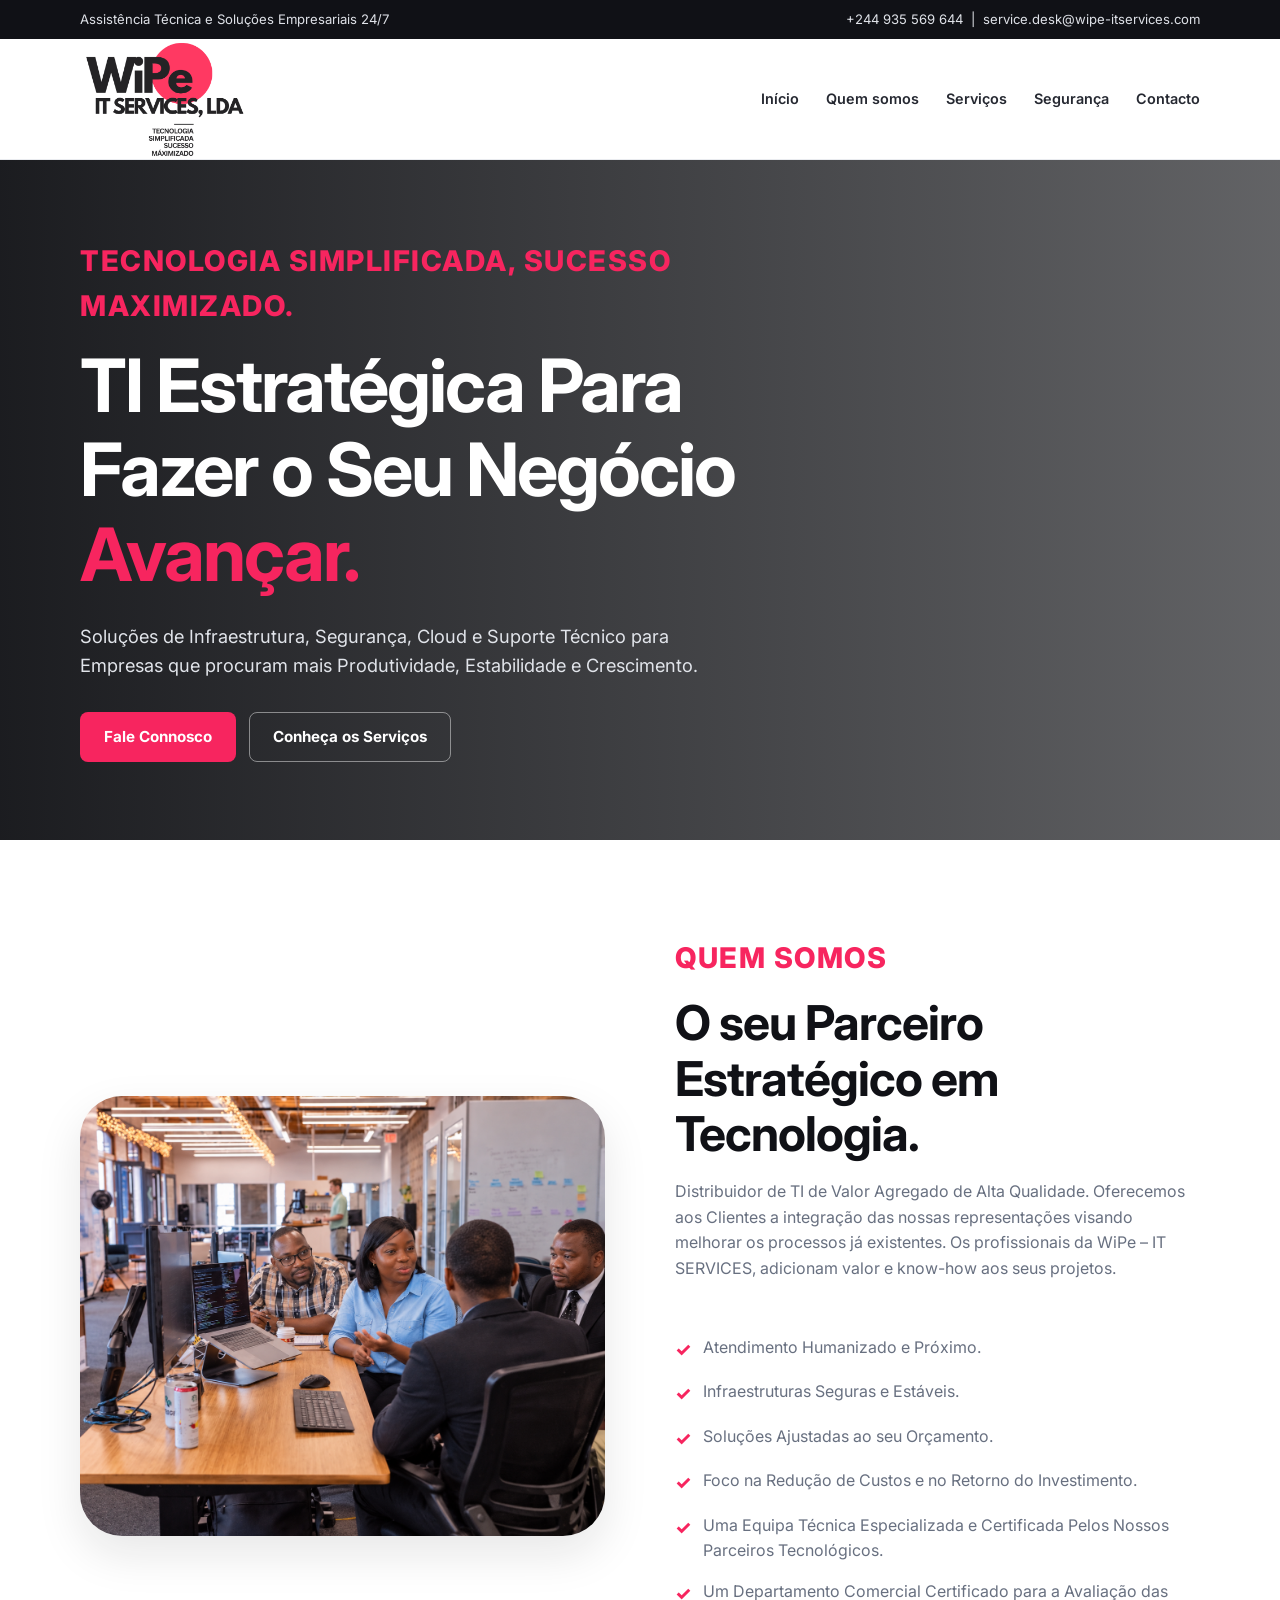
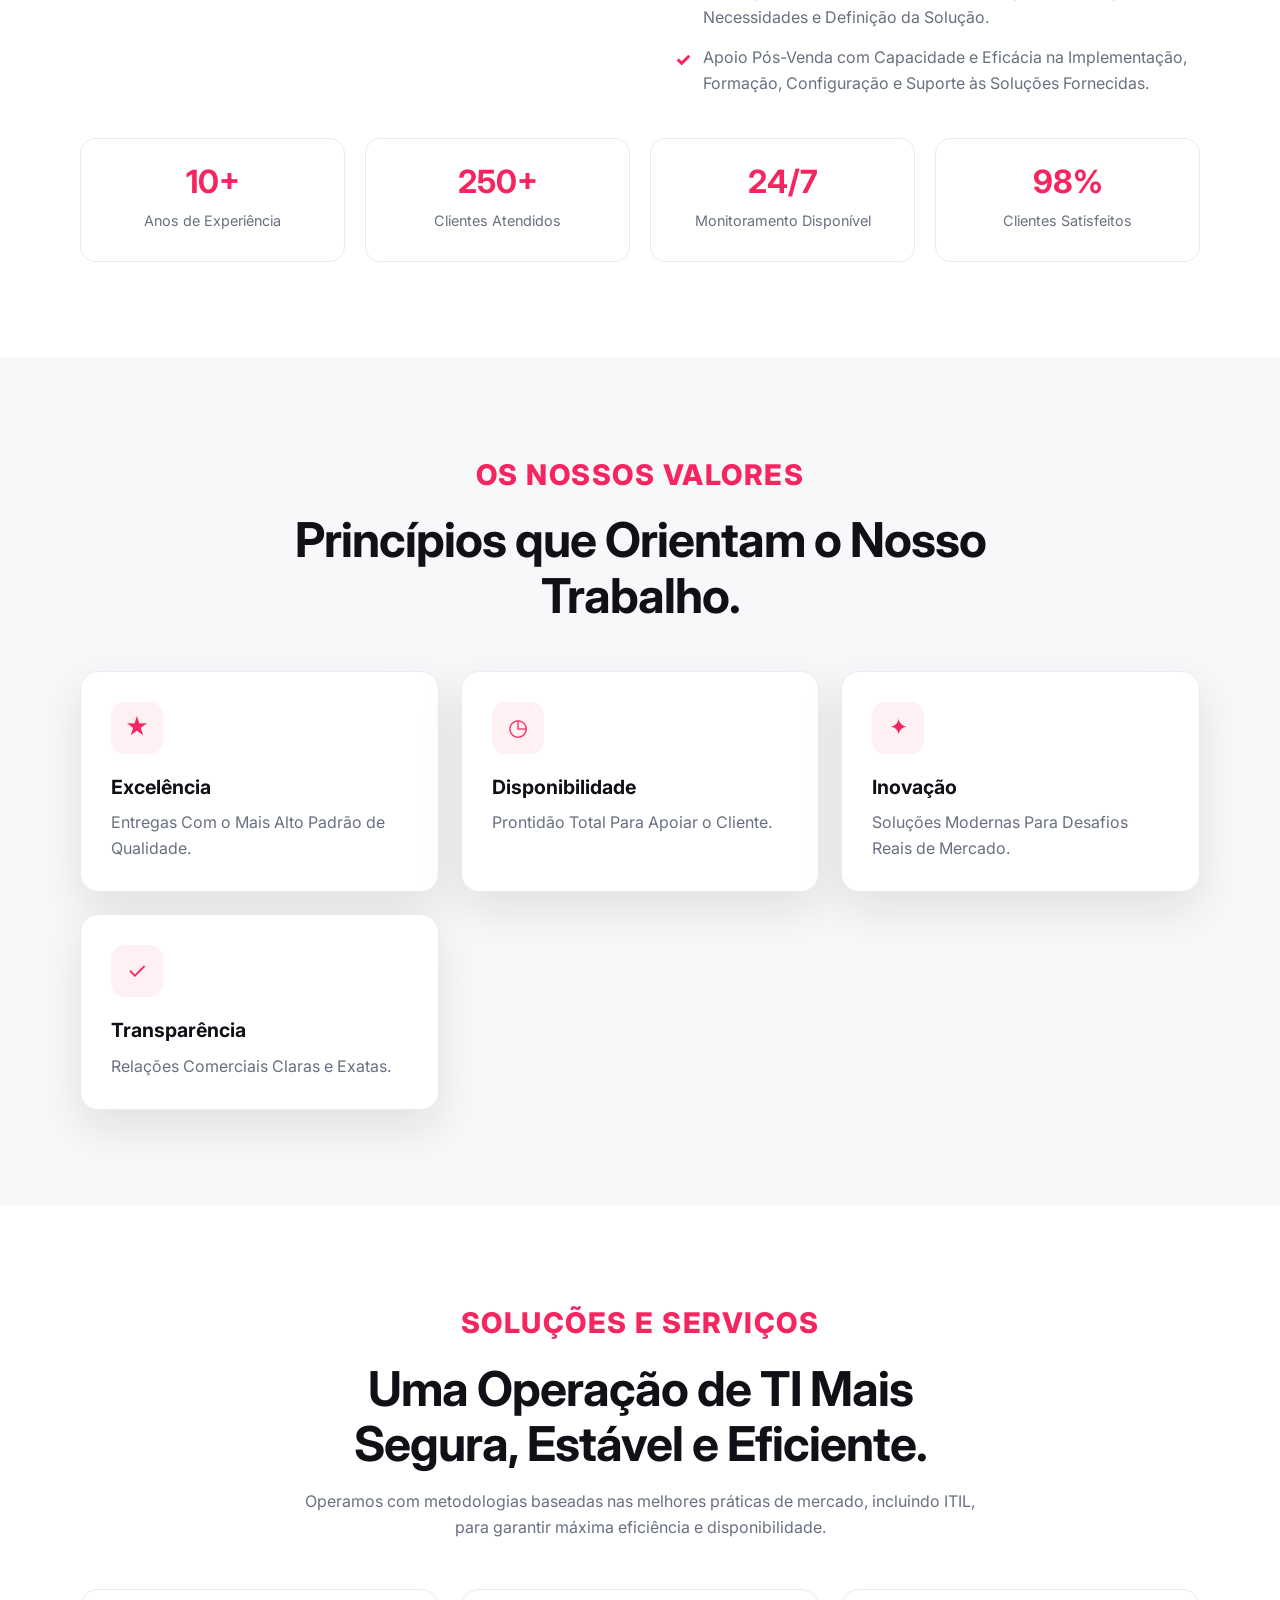
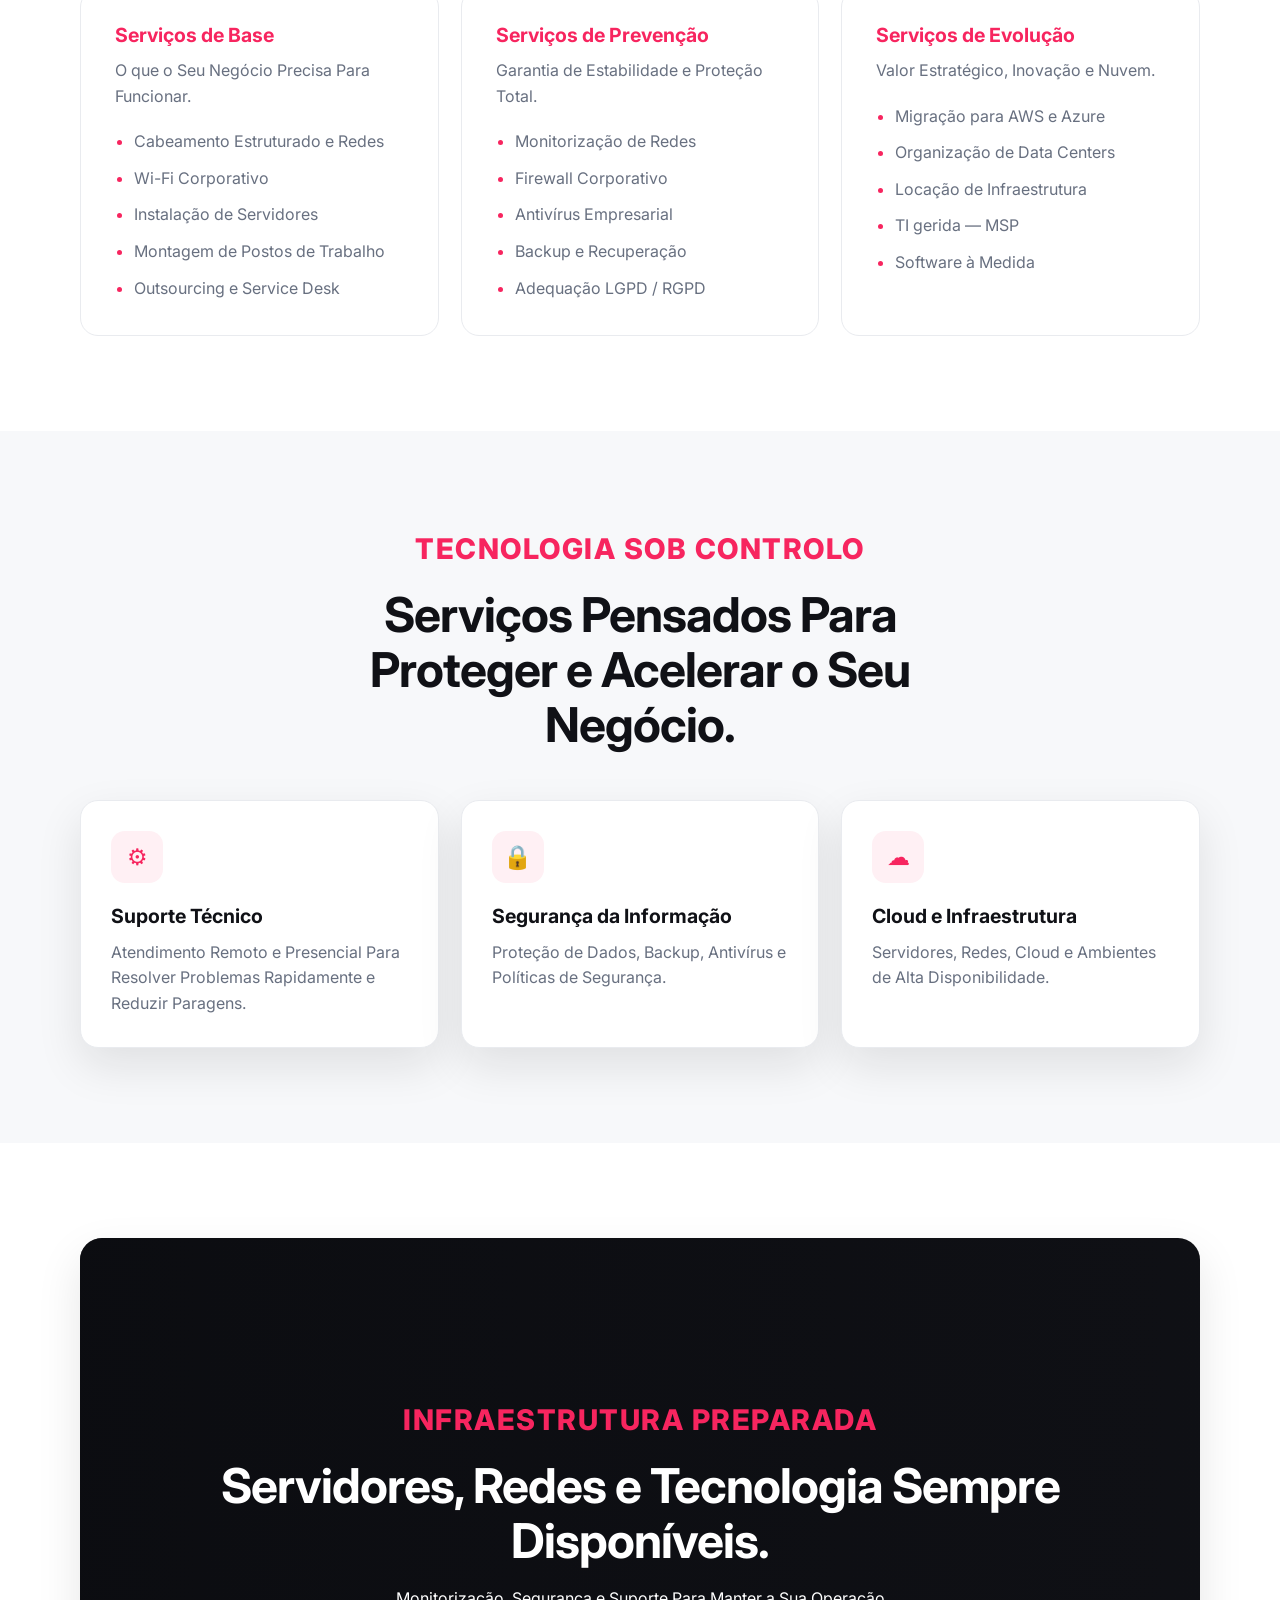
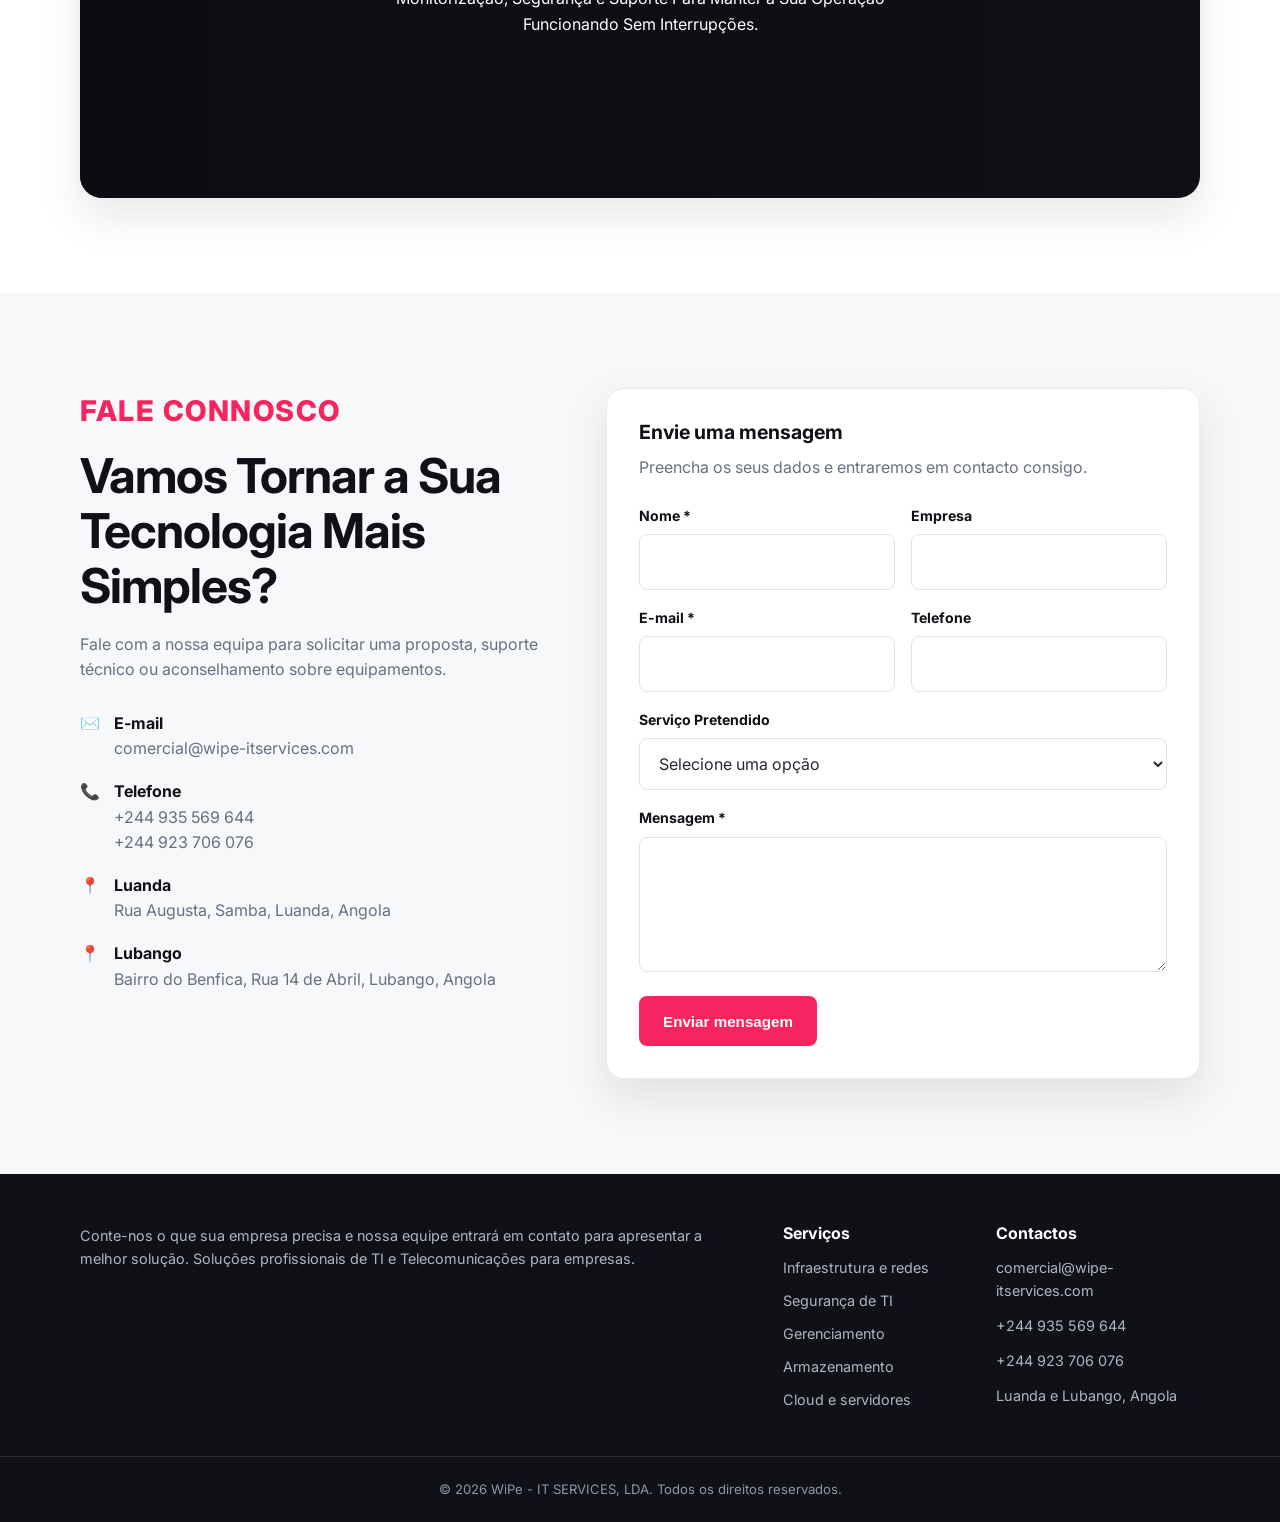
<file: index.html>
<!DOCTYPE html>
<html lang="pt">
<head>
  <meta charset="UTF-8">
  <meta name="viewport" content="width=device-width, initial-scale=1.0">
  <meta name="description" content="WiPe IT Services - Assistência Técnica e Soluções Empresariais 24/7 em TI e Telecomunicações.">
  <title>WiPe IT Services, LDA | Tecnologia Simplificada</title>

<link rel="icon" type="image/png" href="favicon.png">

  <link rel="preconnect" href="https://fonts.googleapis.com">
  <link rel="preconnect" href="https://fonts.gstatic.com" crossorigin>
  <link href="https://fonts.googleapis.com/css2?family=Inter:wght@400;500;600;700;800&display=swap" rel="stylesheet">

  <style>
    :root {
      --primary: #f7255f;
      --primary-dark: #d8174d;
      --dark: #101116;
      --dark-2: #181a21;
      --text: #252831;
      --muted: #687080;
      --light: #f7f8fa;
      --white: #ffffff;
      --border: #e9ebef;
      --shadow: 0 18px 45px rgba(16, 17, 22, 0.10);
      --radius: 18px;
    }

    * {
      margin: 0;
      padding: 0;
      box-sizing: border-box;
    }

    html {
      scroll-behavior: smooth;
    }

    body {
      font-family: "Inter", Arial, sans-serif;
      color: var(--text);
      line-height: 1.6;
      background: var(--white);
    }

    a {
      color: inherit;
      text-decoration: none;
    }

    img {
      max-width: 100%;
      display: block;
    }

    .container {
      width: min(1120px, calc(100% - 40px));
      margin: 0 auto;
    }

    .section {
      padding: 95px 0;
    }

    .section-heading {
      max-width: 700px;
      margin-bottom: 48px;
    }

    .section-heading.center {
      margin-left: auto;
      margin-right: auto;
      text-align: center;
    }

    .eyebrow {
      display: inline-block;
      margin-bottom: 15px;
      color: var(--primary);
      text-transform: uppercase;
      letter-spacing: 1.5px;
      font-size: 1.78rem;
      font-weight: 800;
    }

    h1, h2, h3, h4 {
      line-height: 1.15;
      color: var(--dark);
    }

    h1 {
      font-size: clamp(2.5rem, 6vw, 4.6rem);
      letter-spacing: -2px;
    }

    h2 {
      font-size: clamp(2rem, 4vw, 3rem);
      letter-spacing: -1px;
      margin-bottom: 18px;
    }

    h3 {
      font-size: 1.22rem;
      margin-bottom: 12px;
    }

    p {
      color: var(--muted);
    }

    .btn {
      display: inline-flex;
      align-items: center;
      justify-content: center;
      gap: 9px;
      min-height: 50px;
      padding: 0 23px;
      border-radius: 8px;
      border: 1px solid transparent;
      font-weight: 700;
      font-size: 0.95rem;
      cursor: pointer;
      transition: 0.25s ease;
    }

    .btn-primary {
      color: var(--white);
      background: var(--primary);
    }

    .btn-primary:hover {
      background: var(--primary-dark);
      transform: translateY(-2px);
    }

    .btn-outline {
      color: var(--dark);
      border-color: #d9dce2;
      background: var(--white);
    }

    .btn-outline:hover {
      border-color: var(--primary);
      color: var(--primary);
    }

    /* Top bar */
    .topbar {
      background: var(--dark);
      color: #dfe2e8;
      font-size: 0.82rem;
      padding: 9px 0;
    }

    .topbar-content {
      display: flex;
      justify-content: space-between;
      gap: 18px;
      flex-wrap: wrap;
    }

    .topbar a:hover {
      color: var(--primary);
    }

    /* Header */
    header {
      position: sticky;
      top: 0;
      z-index: 20;
      background: rgba(255, 255, 255, 0.96);
      border-bottom: 1px solid var(--border);
      backdrop-filter: blur(12px);
    }

    .navbar {
      min-height: 82px;
      display: flex;
      align-items: center;
      justify-content: space-between;
      gap: 30px;
    }

    .logo {
      width: 170px;
      height: auto;
    }

    .nav-links {
      display: flex;
      align-items: center;
      gap: 27px;
      list-style: none;
      font-size: 0.9rem;
      font-weight: 600;
    }

    .nav-links a {
      transition: 0.2s;
    }

    .nav-links a:hover {
      color: var(--primary);
    }

    .menu-toggle {
      display: none;
      border: 0;
      background: transparent;
      font-size: 1.8rem;
      cursor: pointer;
    }

    /* Hero */
    .hero {
      position: relative;
      min-height: 680px;
      display: flex;
      align-items: center;
      overflow: hidden;
      background:
        linear-gradient(90deg, rgba(10, 11, 15, 0.93), rgba(10, 11, 15, 0.64)),
        url("https://images.unsplash.com/photo-1558494949-ef010cbdcc31?auto=format&fit=crop&w=2000&q=85")
        center/cover;
    }

    .hero-content {
      max-width: 760px;
      color: var(--white);
    }

    .hero h1 {
      color: var(--white);
      margin-bottom: 24px;
    }

    .hero h1 span {
      color: var(--primary);
    }

    .hero p {
      max-width: 650px;
      color: #e1e4ea;
      font-size: 1.14rem;
      margin-bottom: 32px;
    }

    .hero-buttons {
      display: flex;
      flex-wrap: wrap;
      gap: 13px;
    }

    .hero .btn-outline {
      color: var(--white);
      background: transparent;
      border-color: rgba(255,255,255,0.45);
    }

    .hero .btn-outline:hover {
      color: var(--white);
      border-color: var(--primary);
    }

    /* Cards */
    .cards {
      display: grid;
      grid-template-columns: repeat(3, 1fr);
      gap: 22px;
    }

    .card {
      padding: 30px;
      background: var(--white);
      border: 1px solid var(--border);
      border-radius: var(--radius);
      box-shadow: var(--shadow);
    }

    .card-icon {
      width: 52px;
      height: 52px;
      display: grid;
      place-items: center;
      margin-bottom: 22px;
      border-radius: 14px;
      color: var(--primary);
      background: #fff0f4;
      font-size: 1.45rem;
    }

    .soft-section {
      background: var(--light);
    }

    /* About */
    .about-grid {
      display: grid;
      grid-template-columns: 1fr 1fr;
      gap: 70px;
      align-items: center;
    }

    .about-image {
      min-height: 440px;
      border-radius: 42px;
      background: url("images/foto.jpg")

        center/cover;
      box-shadow: var(--shadow);
    }

    .check-list {
      display: grid;
      gap: 15px;
      margin-top: 28px;
      list-style: none;
    }

    .check-list li {
      display: flex;
      gap: 12px;
      align-items: flex-start;
    }

    .check-list span {
      color: var(--primary);
      font-size: 1.15rem;
      font-weight: 800;
    }

    /* Stats */
    .stats {
      display: grid;
      grid-template-columns: repeat(4, 1fr);
      gap: 20px;
      margin-top: 42px;
    }

    .stat {
      padding: 27px 18px;
      text-align: center;
      background: var(--white);
      border: 1px solid var(--border);
      border-radius: 15px;
    }

    .stat strong {
      display: block;
      color: var(--primary);
      font-size: 2rem;
      line-height: 1;
      margin-bottom: 10px;
    }

    .stat span {
      color: var(--muted);
      font-size: 0.9rem;
    }

    /* Service groups */
    .service-group {
      padding: 34px;
      background: var(--white);
      border: 1px solid var(--border);
      border-radius: var(--radius);
    }

    .service-group h3 {
      color: var(--primary);
    }

    .service-group ul {
      display: grid;
      gap: 11px;
      margin-top: 20px;
      padding-left: 19px;
      color: var(--muted);
    }

    .service-group li::marker {
      color: var(--primary);
    }

    .service-groups {
      display: grid;
      grid-template-columns: repeat(3, 1fr);
      gap: 22px;
    }

    /* Video */
    .video-wrapper {
      position: relative;
      min-height: 430px;
      overflow: hidden;
      border-radius: 22px;
      background: var(--dark);
      box-shadow: var(--shadow);
    }

    .video-wrapper video {
      width: 100%;
      height: 100%;
      min-height: 430px;
      display: block;
      object-fit: cover;
      opacity: 0.7;
    }

    .video-overlay {
      position: absolute;
      inset: 0;
      display: grid;
      place-items: center;
      padding: 30px;
      text-align: center;
      background: linear-gradient(90deg, rgba(10,11,15,.73), rgba(10,11,15,.15));
    }

    .video-overlay h2,
    .video-overlay p {
      color: var(--white);
    }

    .video-overlay p {
      max-width: 580px;
      margin: 0 auto;
    }

    /* Contact */
    .contact-grid {
      display: grid;
      grid-template-columns: 0.9fr 1.1fr;
      gap: 40px;
      align-items: start;
    }

    .contact-info {
      display: grid;
      gap: 17px;
      margin-top: 28px;
    }

    .contact-item {
      display: flex;
      gap: 14px;
      align-items: flex-start;
    }

    .contact-item strong {
      display: block;
      color: var(--dark);
    }

    .contact-item a,
    .contact-item span {
      color: var(--muted);
    }

    .contact-item a:hover {
      color: var(--primary);
    }

    form {
      padding: 32px;
      background: var(--white);
      border: 1px solid var(--border);
      border-radius: var(--radius);
      box-shadow: var(--shadow);
    }

    .form-row {
      display: grid;
      grid-template-columns: 1fr 1fr;
      gap: 16px;
    }

    .form-group {
      margin-bottom: 17px;
    }

    label {
      display: block;
      margin-bottom: 7px;
      color: var(--dark);
      font-size: 0.88rem;
      font-weight: 700;
    }

    input,
    textarea,
    select {
      width: 100%;
      padding: 14px 15px;
      border: 1px solid #dfe2e7;
      border-radius: 8px;
      color: var(--text);
      font: inherit;
      outline: none;
      transition: 0.2s;
      background: #fff;
    }

    textarea {
      min-height: 135px;
      resize: vertical;
    }

    input:focus,
    textarea:focus,
    select:focus {
      border-color: var(--primary);
      box-shadow: 0 0 0 3px rgba(247, 37, 95, 0.12);
    }

    .form-message {
      display: none;
      margin-top: 15px;
      padding: 12px;
      border-radius: 8px;
      color: #116b42;
      background: #e9f8f0;
      font-size: 0.9rem;
    }

    /* Footer */
    footer {
      color: #cbd0d9;
      background: var(--dark);
    }

    .footer-main {
      display: grid;
      grid-template-columns: 3.2fr 0.8fr 1fr;
      gap: 50px;
      padding: 50px 0 45px;
    }

    .footer-logo {
      width: 180px;
      margin-bottom: 20px;
      filter: brightness(1) invert(0);
    }

    footer h3 {
      color: var(--white);
      font-size: 1rem;
      margin-bottom: 13px;
    }

    footer p,
    footer li,
    footer a {
      color: #aeb5c1;
      font-size: 0.9rem;
    }

    footer a:hover {
      color: var(--primary);
    }

    .footer-links {
      display: grid;
      gap: 10px;
      list-style: none;
    }

    .footer-contact {
      display: grid;
      gap: 12px;
      list-style: none;
    }

    .footer-bottom {
      padding: 22px 0;
      border-top: 1px solid rgba(255,255,255,.12);
      text-align: center;
      font-size: 0.82rem;
      color: #8e96a4;
    }

    @media (max-width: 900px) {
      .cards,
      .service-groups {
        grid-template-columns: 1fr 1fr;
      }

      .about-grid,
      .contact-grid {
        grid-template-columns: 1fr;
        gap: 40px;
      }

      .about-image {
        min-height: 330px;
      }

      .footer-main {
        grid-template-columns: 1fr 1fr;
      }
    }

    @media (max-width: 700px) {
      .container {
        width: min(100% - 28px, 1120px);
      }

      .section {
        padding: 65px 0;
      }

      .topbar-content {
        justify-content: center;
        text-align: center;
      }

      .navbar {
        min-height: 70px;
      }

      .logo {
        width: 145px;
      }

      .menu-toggle {
        display: block;
      }

      .nav-links {
        position: absolute;
        top: 70px;
        left: 0;
        right: 0;
        display: none;
        padding: 22px;
        flex-direction: column;
        align-items: flex-start;
        background: var(--white);
        border-bottom: 1px solid var(--border);
        box-shadow: 0 15px 25px rgba(0,0,0,.08);
      }

      .nav-links.active {
        display: flex;
      }

      .hero {
        min-height: 610px;
      }

      .hero p {
        font-size: 1rem;
      }

      .cards,
      .service-groups,
      .stats,
      .footer-main {
        grid-template-columns: 1fr;
      }

      .form-row {
        grid-template-columns: 1fr;
        gap: 0;
      }

      form {
        padding: 23px;
      }

      .video-wrapper,
      .video-wrapper video {
        min-height: 340px;
      }
    }
  </style>
</head>

<body>

  <div class="topbar">
    <div class="container topbar-content">
      <span>Assistência Técnica e Soluções Empresariais 24/7</span>
      <span>
        <a href="tel:+244935569644">+244 935 569 644</a>
        &nbsp;|&nbsp;
        <a href="mailto:service.desk@wipe-itservices.com">service.desk@wipe-itservices.com</a>
      </span>
    </div>
  </div>

  <header>
    <div class="container navbar">
      <a href="#inicio" aria-label="Página inicial">
        <img src="logo.png" alt="WiPe IT Services, LDA" class="logo">
      </a>

      <button class="menu-toggle" aria-label="Abrir menu" aria-expanded="false">
        ☰
      </button>

      <nav>
        <ul class="nav-links">
          <li><a href="#inicio">Início</a></li>
          <li><a href="#empresa">Quem somos</a></li>
          <li><a href="#servicos">Serviços</a></li>
          <li><a href="#seguranca">Segurança</a></li>
          <li><a href="#contacto">Contacto</a></li>
        </ul>
      </nav>
    </div>
  </header>

  <main>

    <section class="hero" id="inicio">
      <div class="container">
        <div class="hero-content">
          <span class="eyebrow">Tecnologia simplificada, Sucesso maximizado.</span>
          <h1>TI Estratégica Para Fazer o Seu Negócio <span>Avançar.</span></h1>
          <p>
            Soluções de Infraestrutura, Segurança, Cloud e Suporte Técnico
            para Empresas que procuram mais Produtividade, Estabilidade e Crescimento.
          </p>

          <div class="hero-buttons">
            <a class="btn btn-primary" href="#contacto">Fale Connosco</a>
            <a class="btn btn-outline" href="#servicos">Conheça os Serviços</a>
          </div>
        </div>
      </div>
    </section>

    <section class="section" id="empresa">
      <div class="container">
        <div class="about-grid">
          <div class="about-image" aria-label="Equipa empresarial em reunião"></div>

          <div>
            <span class="eyebrow">Quem somos</span>
            <h2>O seu Parceiro Estratégico em Tecnologia.</h2>
            <p>
			  Distribuidor de TI de Valor Agregado de Alta Qualidade. Oferecemos aos Clientes a integração das nossas representações 
			  visando melhorar os processos já existentes. Os profissionais da 
			  WiPe – IT SERVICES, adicionam valor e know-how aos seus projetos.             
            </p>
            <br>

            <ul class="check-list">
              <li><span>✓</span><p>Atendimento Humanizado e Próximo.</p></li>
              <li><span>✓</span><p>Infraestruturas Seguras e Estáveis.</p></li>
              <li><span>✓</span><p>Soluções Ajustadas ao seu Orçamento.</p></li>
              <li><span>✓</span><p>Foco na Redução de Custos e no Retorno do Investimento.</p></li>
			  <li><span>✓</span><p>Uma Equipa Técnica Especializada e Certificada Pelos Nossos Parceiros Tecnológicos.</p></li>
			  <li><span>✓</span><p>Um Departamento Comercial Certificado para a Avaliação das Necessidades e Definição da Solução.</p></li>
			  <li><span>✓</span><p>Apoio Pós-Venda com Capacidade e Eficácia na Implementação, Formação, Configuração e Suporte às Soluções Fornecidas.</p></li>
            </ul>
          </div>
        </div>

        <div class="stats">
          <div class="stat">
            <strong>10+</strong>
            <span>Anos de Experiência</span>
          </div>
          <div class="stat">
            <strong>250+</strong>
            <span>Clientes Atendidos</span>
          </div>
          <div class="stat">
            <strong>24/7</strong>
            <span>Monitoramento Disponível</span>
          </div>
          <div class="stat">
            <strong>98%</strong>
            <span>Clientes Satisfeitos</span>
          </div>
        </div>
      </div>
    </section>

    <section class="section soft-section">
      <div class="container">
        <div class="section-heading center">
          <span class="eyebrow">Os nossos valores</span>
          <h2>Princípios que Orientam o Nosso Trabalho.</h2>
        </div>

        <div class="cards">
          <article class="card">
            <div class="card-icon">★</div>
            <h3>Excelência</h3>
            <p>Entregas Com o Mais Alto Padrão de Qualidade.</p>
          </article>

          <article class="card">
            <div class="card-icon">◷</div>
            <h3>Disponibilidade</h3>
            <p>Prontidão Total Para Apoiar o Cliente.</p>
          </article>

          <article class="card">
            <div class="card-icon">✦</div>
            <h3>Inovação</h3>
            <p>Soluções Modernas Para Desafios Reais de Mercado.</p>
          </article>

          <article class="card">
            <div class="card-icon">✓</div>
            <h3>Transparência</h3>
            <p>Relações Comerciais Claras e Exatas.</p>
          </article>
        </div>
      </div>
    </section>

    <section class="section" id="servicos">
      <div class="container">
        <div class="section-heading center">
          <span class="eyebrow">Soluções e serviços</span>
          <h2>Uma Operação de TI Mais Segura, Estável e Eficiente.</h2>
          <p>
            Operamos com metodologias baseadas nas melhores práticas de mercado,
            incluindo ITIL, para garantir máxima eficiência e disponibilidade.
          </p>
        </div>

        <div class="service-groups">
          <article class="service-group">
            <h3>Serviços de Base</h3>
            <p>O que o Seu Negócio Precisa Para Funcionar.</p>
            <ul>
              <li>Cabeamento Estruturado e Redes</li>
              <li>Wi-Fi Corporativo</li>
              <li>Instalação de Servidores</li>
              <li>Montagem de Postos de Trabalho</li>
              <li>Outsourcing e Service Desk</li>
            </ul>
          </article>

          <article class="service-group">
            <h3>Serviços de Prevenção</h3>
            <p>Garantia de Estabilidade e Proteção Total.</p>
            <ul>
              <li>Monitorização de Redes</li>
              <li>Firewall Corporativo</li>
              <li>Antivírus Empresarial</li>
              <li>Backup e Recuperação</li>
              <li>Adequação LGPD / RGPD</li>
            </ul>
          </article>

          <article class="service-group">
            <h3>Serviços de Evolução</h3>
            <p>Valor Estratégico, Inovação e Nuvem.</p>
            <ul>
              <li>Migração para AWS e Azure</li>
              <li>Organização de Data Centers</li>
              <li>Locação de Infraestrutura</li>
              <li>TI gerida — MSP</li>
              <li>Software à Medida</li>
			  
            </ul>
          </article>
        </div>
      </div>
    </section>

    <section class="section soft-section" id="seguranca">
      <div class="container">
        <div class="section-heading center">
          <span class="eyebrow">Tecnologia Sob Controlo</span>
          <h2>Serviços Pensados Para Proteger e Acelerar o Seu Negócio.</h2>
        </div>

        <div class="cards">
          <article class="card">
            <div class="card-icon">⚙</div>
            <h3>Suporte Técnico</h3>
            <p>
              Atendimento Remoto e Presencial Para Resolver Problemas Rapidamente
              e Reduzir Paragens.
            </p>
          </article>

          <article class="card">
            <div class="card-icon">🔒</div>
            <h3>Segurança da Informação</h3>
            <p>
              Proteção de Dados, Backup, Antivírus e Políticas de Segurança.
            </p>
          </article>

          <article class="card">
            <div class="card-icon">☁</div>
            <h3>Cloud e Infraestrutura</h3>
            <p>
              Servidores, Redes, Cloud e Ambientes de Alta Disponibilidade.
            </p>
          </article>
        </div>
      </div>
    </section>

    <section class="section">
      <div class="container">
        <div class="video-wrapper">
          <!-- Vídeo ilustrativo de uma server room -->
          <video autoplay muted loop playsinline poster="">
            <source src="videos/server-room.mp4" type="video/mp4">
            O seu navegador não suporta vídeo HTML5.
          </video>

          <div class="video-overlay">
            <div>
              <span class="eyebrow">Infraestrutura preparada</span>
              <h2>Servidores, Redes e Tecnologia Sempre Disponíveis.</h2>
              <p>
                Monitorização, Segurança e Suporte Para Manter a Sua Operação
                Funcionando Sem Interrupções. 
              </p>
            </div>
          </div>
        </div>
      </div>
    </section>

    <section class="section soft-section" id="contacto">
      <div class="container">
        <div class="contact-grid">
          <div>
            <span class="eyebrow">Fale Connosco</span>
            <h2>Vamos Tornar a Sua Tecnologia Mais Simples?</h2>
            <p>
              Fale com a nossa equipa para solicitar uma proposta, suporte técnico
              ou aconselhamento sobre equipamentos.
            </p>

            <div class="contact-info">
              <div class="contact-item">
                <span>✉️</span>
                <div>
                  <strong>E-mail</strong>
                  <a href="mailto:comercial@wipe-itservices.com">
                    comercial@wipe-itservices.com
                  </a>
                </div>
              </div>

              <div class="contact-item">
                <span>📞</span>
                <div>
                  <strong>Telefone</strong>
                  <a href="tel:+244935569644">+244 935 569 644</a><br>
                  <a href="tel:+244923706076">+244 923 706 076</a>
                </div>
              </div>

              <div class="contact-item">
                <span>📍</span>
                <div>
                  <strong>Luanda</strong>
                  <span>Rua Augusta, Samba, Luanda, Angola</span>
                </div>
              </div>

              <div class="contact-item">
                <span>📍</span>
                <div>
                  <strong>Lubango</strong>
                  <span>Bairro do Benfica, Rua 14 de Abril, Lubango, Angola</span>
                </div>
              </div>
            </div>
          </div>

          <form
  action="https://formsubmit.co/vendas@wipe-itservices.com"
  method="POST"
>
  <h3>Envie uma mensagem</h3>

  <p style="margin-bottom: 24px;">
    Preencha os seus dados e entraremos em contacto consigo.
  </p>

  <input type="hidden" name="_subject" value="Novo contacto através do site">
  <input type="hidden" name="_captcha" value="false">
  <input type="hidden" name="_template" value="table">
  <input type="hidden" name="_next" value="https://WilsonPedro.github.io/site-wipe/obrigado.html">

  <div class="form-row">
    <div class="form-group">
      <label for="nome">Nome *</label>
      <input type="text" id="nome" name="Nome" required>
    </div>

    <div class="form-group">
      <label for="empresa">Empresa</label>
      <input type="text" id="empresa" name="Empresa">
    </div>
  </div>

  <div class="form-row">
    <div class="form-group">
      <label for="email">E-mail *</label>
      <input type="email" id="email" name="E-mail" required>
    </div>

    <div class="form-group">
      <label for="telefone">Telefone</label>
      <input type="tel" id="telefone" name="Telefone">
    </div>
  </div>

  <div class="form-group">
    <label for="servico">Serviço Pretendido</label>
    <select id="servico" name="Serviço">
      <option value="">Selecione uma opção</option>
      <option>Suporte Técnico</option>
      <option>Segurança da Informação</option>
      <option>Cloud e Infraestrutura</option>
      <option>Redes e Wi-Fi Corporativo</option>
      <option>Backup e Recuperação</option>
      <option>TI gerida — MSP</option>
	  <option>Terceirização de Serviços</option>
      <option>Outro Assunto</option>
    </select>
  </div>

  <div class="form-group">
    <label for="mensagem">Mensagem *</label>
    <textarea id="mensagem" name="Mensagem" required></textarea>
  </div>

  <button class="btn btn-primary" type="submit">
    Enviar mensagem
  </button>
</form>

        </div>
      </div>
    </section>

  </main>

  <footer>
    <div class="container footer-main">
      <div>
        <p>
            Conte-nos o que sua empresa precisa e nossa equipe entrará em
            contato para apresentar a melhor solução. Soluções profissionais de TI e Telecomunicações para empresas.
        </p>
      </div>

      <div>
        <h3>Serviços</h3>
        <ul class="footer-links">
          <li><a href="#servicos">Infraestrutura e redes</a></li>
          <li><a href="#seguranca">Segurança de TI</a></li>
          <li><a href="#seguranca">Gerenciamento</a></li>
          <li><a href="#servicos">Armazenamento</a></li>
          <li><a href="#servicos">Cloud e servidores</a></li>
        </ul>
      </div>

      <div>
        <h3>Contactos</h3>
        <ul class="footer-contact">
          <li><a href="mailto:comercial@wipe-itservices.com">comercial@wipe-itservices.com</a></li>
          <li><a href="tel:+244935569644">+244 935 569 644</a></li>
          <li><a href="tel:+244923706076">+244 923 706 076</a></li>
          <li>Luanda e Lubango, Angola</li>
        </ul>
      </div>
    </div>
    <div class="footer-bottom">
      <div class="container">
        © 2026 WiPe - IT SERVICES, LDA. Todos os direitos reservados.
      </div>
    </div>
  </footer>

  <script>
    // Menu mobile
    const menuToggle = document.querySelector(".menu-toggle");
    const navLinks = document.querySelector(".nav-links");

    menuToggle.addEventListener("click", () => {
      const isOpen = navLinks.classList.toggle("active");
      menuToggle.setAttribute("aria-expanded", isOpen);
      menuToggle.textContent = isOpen ? "✕" : "☰";
    });

    document.querySelectorAll(".nav-links a").forEach(link => {
      link.addEventListener("click", () => {
        navLinks.classList.remove("active");
        menuToggle.setAttribute("aria-expanded", "false");
        menuToggle.textContent = "☰";
      });
    });

    // Formulário funcional via e-mail
    const contactForm = document.getElementById("contactForm");
    const formMessage = document.getElementById("formMessage");

    contactForm.addEventListener("submit", function(event) {
      event.preventDefault();

      const nome = document.getElementById("nome").value.trim();
      const empresa = document.getElementById("empresa").value.trim();
      const email = document.getElementById("email").value.trim();
      const telefone = document.getElementById("telefone").value.trim();
      const servico = document.getElementById("servico").value;
      const mensagem = document.getElementById("mensagem").value.trim();

      const assunto = encodeURIComponent(
        "Novo contacto pelo site - " + (servico || "Solicitação geral")
      );

      const corpo = encodeURIComponent(
        "Nome: " + nome + "\n" +
        "Empresa: " + (empresa || "Não informado") + "\n" +
        "E-mail: " + email + "\n" +
        "Telefone: " + (telefone || "Não informado") + "\n" +
        "Serviço pretendido: " + (servico || "Não informado") + "\n\n" +
        "Mensagem:\n" + mensagem
      );

      formMessage.style.display = "block";

      window.location.href =
        `mailto:comercial@wipe-itservices.com?subject=${assunto}&body=${corpo}`;
    });
  </script>

</body>
</html>
</file>
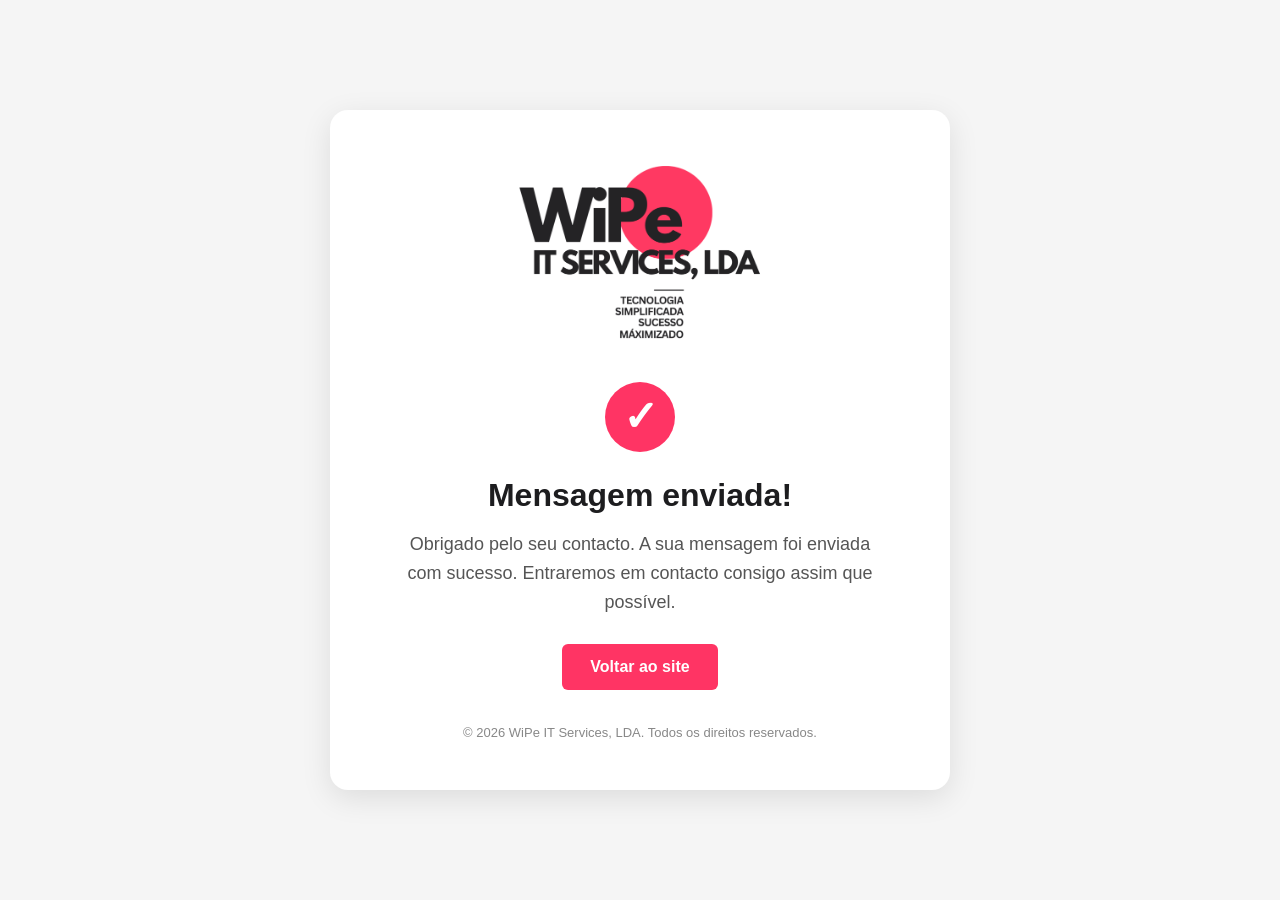
<file: obrigado.html>
<!DOCTYPE html>
<html lang="pt-PT">
<head>
  <meta charset="UTF-8">
  <meta name="viewport" content="width=device-width, initial-scale=1.0">

  <title>Mensagem enviada | WiPe IT Services, Lda</title>

<link rel="icon" type="image/png" href="favicon.png">
  
  <style>
    * {
      box-sizing: border-box;
      margin: 0;
      padding: 0;
    }

    body {
      min-height: 100vh;
      display: flex;
      align-items: center;
      justify-content: center;
      padding: 20px;
      font-family: Arial, Helvetica, sans-serif;
      background: #f5f5f5;
      color: #1d1d1f;
    }

    .container {
      width: 100%;
      max-width: 620px;
      padding: 50px 30px;
      text-align: center;
      background: #ffffff;
      border-radius: 18px;
      box-shadow: 0 8px 30px rgba(0, 0, 0, 0.10);
    }

    .logo {
      width: 260px;
      max-width: 90%;
      margin-bottom: 35px;
    }

    .check {
      width: 70px;
      height: 70px;
      margin: 0 auto 25px;
      display: flex;
      align-items: center;
      justify-content: center;
      border-radius: 50%;
      background: #ff3464;
      color: #ffffff;
      font-size: 42px;
      font-weight: bold;
    }

    h1 {
      margin-bottom: 16px;
      font-size: 32px;
      color: #1d1d1f;
    }

    p {
      margin: 0 auto 28px;
      max-width: 470px;
      font-size: 18px;
      line-height: 1.6;
      color: #555;
    }

    .button {
      display: inline-block;
      padding: 14px 28px;
      border-radius: 6px;
      background: #ff3464;
      color: #ffffff;
      font-size: 16px;
      font-weight: bold;
      text-decoration: none;
      transition: background 0.3s ease, transform 0.3s ease;
    }

    .button:hover {
      background: #d92350;
      transform: translateY(-2px);
    }

    .footer {
      margin-top: 35px;
      font-size: 13px;
      color: #888;
    }

    @media (max-width: 480px) {
      .container {
        padding: 35px 20px;
      }

      h1 {
        font-size: 27px;
      }

      p {
        font-size: 16px;
      }
    }
  </style>
</head>

<body>

  <main class="container">
    <img 
      src="logo.png" 
      alt="WiPe IT Services, LDA"
      class="logo"
    >

    <div class="check">✓</div>

    <h1>Mensagem enviada!</h1>

    <p>
      Obrigado pelo seu contacto. A sua mensagem foi enviada com sucesso.
      Entraremos em contacto consigo assim que possível.
    </p>

    <a href="index.html" class="button">
      Voltar ao site
    </a>

    <div class="footer">
      © 2026 WiPe IT Services, LDA. Todos os direitos reservados.
    </div>
  </main>

</body>
</html>
</file>
